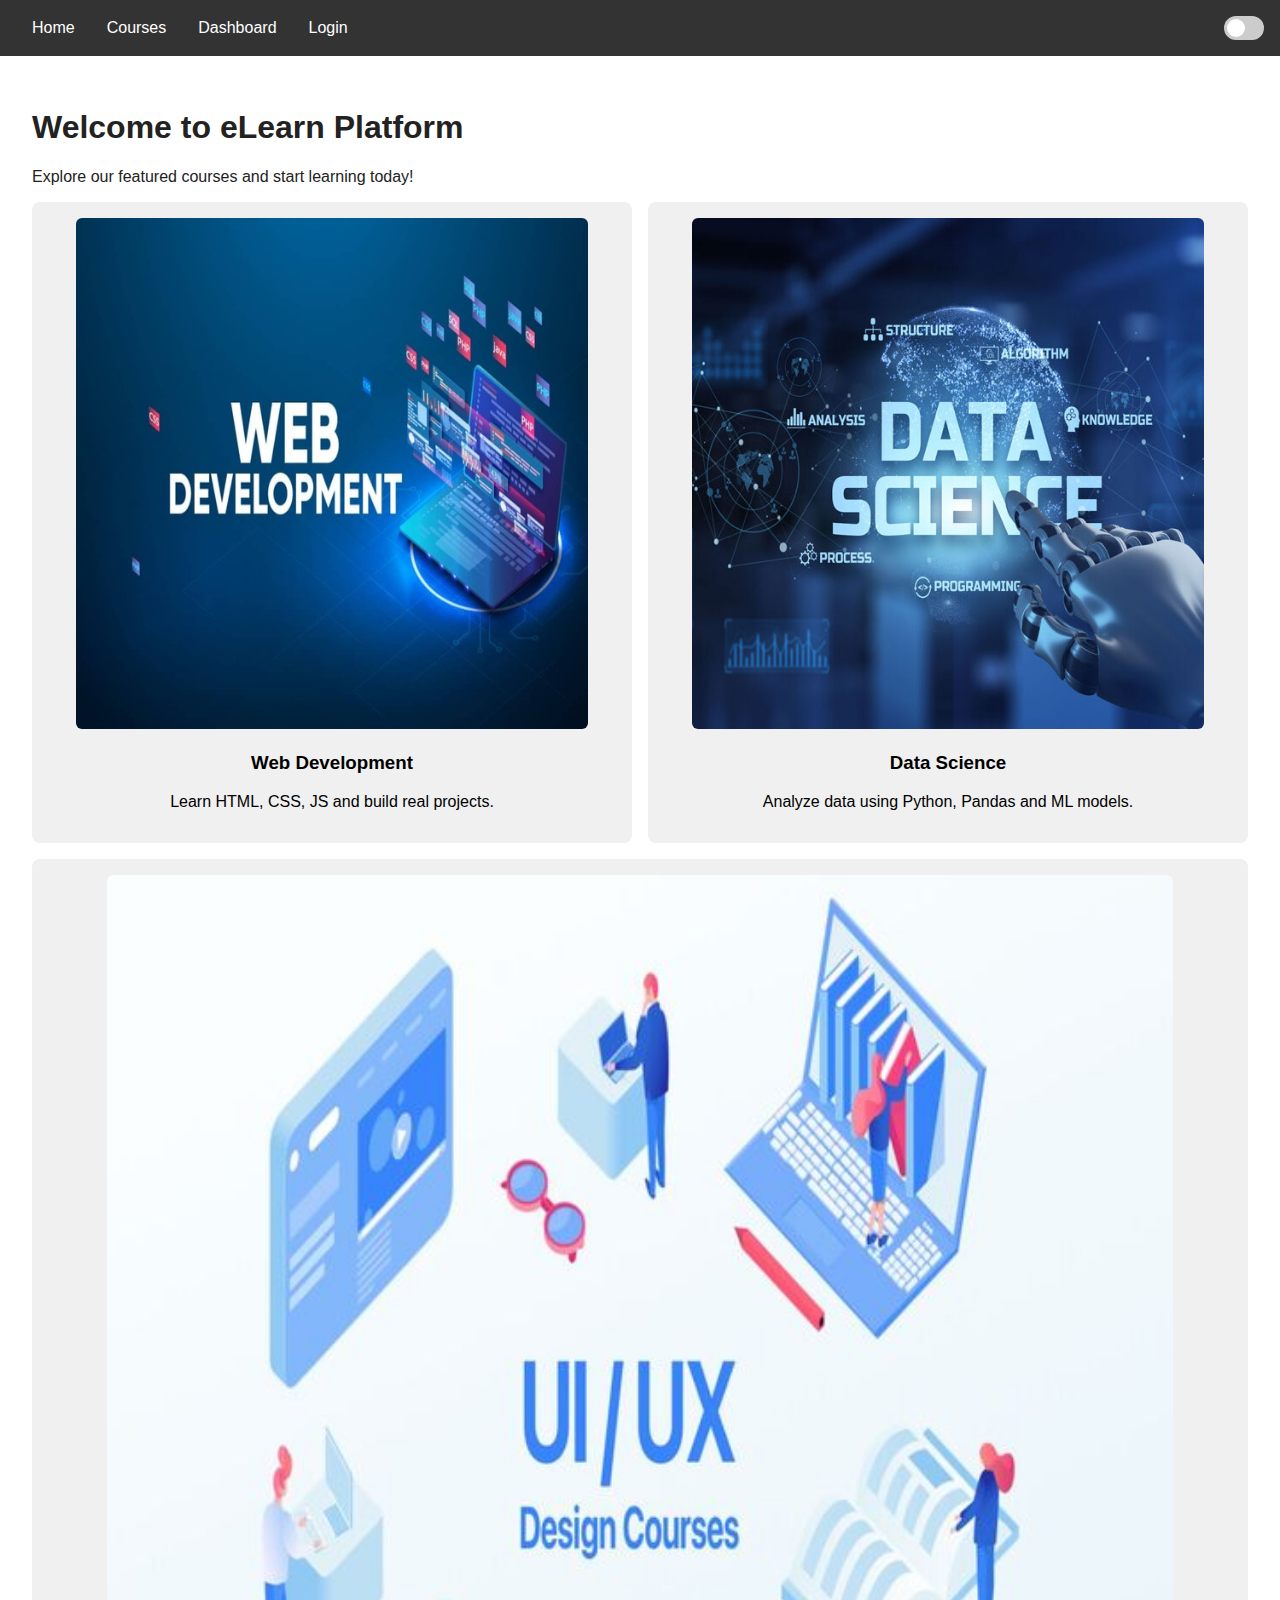
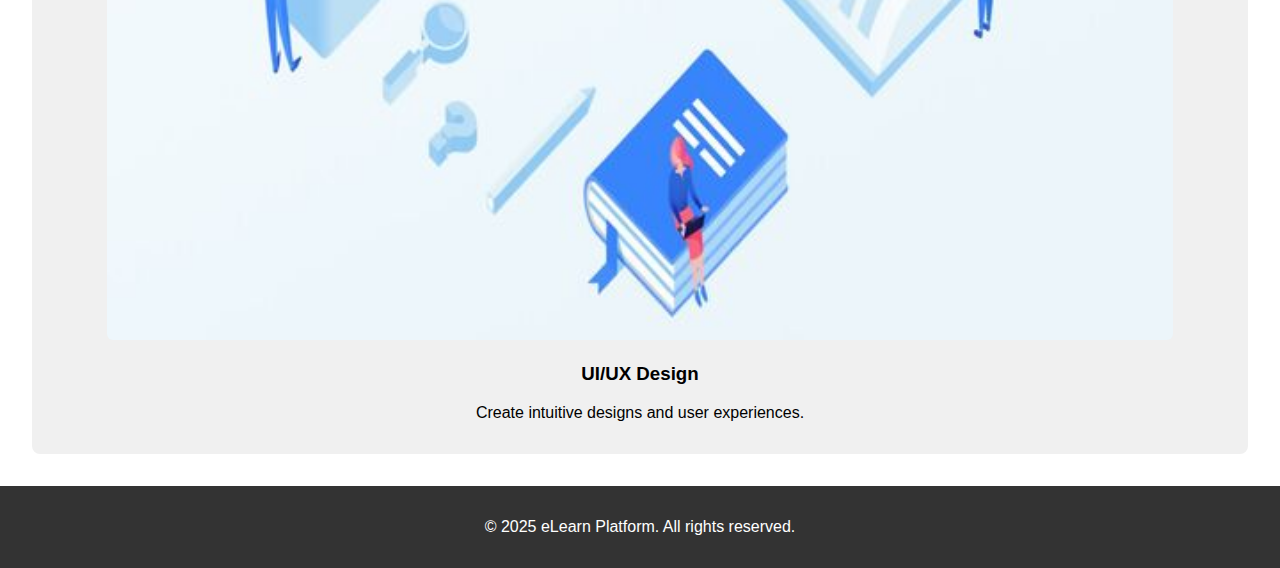
<file: index.html>
<!DOCTYPE html>
<html lang="en">
<head>
  <meta charset="UTF-8" />
  <meta name="viewport" content="width=device-width, initial-scale=1.0" />
  <meta http-equiv="X-UA-Compatible" content="IE=edge" />
  <title>eLearn Platform</title>
  <link rel="stylesheet" href="style.css" />
</head>
<body class="light">
  <div class="wrapper">
    <nav class="navbar">
      <a href="index.html">Home</a>
      <a href="courses.html">Courses</a>
      <a href="dashboard.html">Dashboard</a>
      <a href="login.html">Login</a>
      <label class="theme-switch">
        <input type="checkbox" id="themeToggle" />
        <span class="slider"></span>
      </label>
    </nav>

    <main class="container">
      <h1>Welcome to eLearn Platform</h1>
      <p>Explore our featured courses and start learning today!</p>

      <div class="row">
        <div class="course-card">
          <img src="01.jpg" alt="Course 1" />
          <h3>Web Development</h3>
          <p>Learn HTML, CSS, JS and build real projects.</p>
        </div>
        <div class="course-card">
          <img src="02.jpg" alt="Course 2" />
          <h3>Data Science</h3>
          <p>Analyze data using Python, Pandas and ML models.</p>
        </div>
        <div class="course-card">
          <img src="03.jpg" alt="Course 3" />
          <h3>UI/UX Design</h3>
          <p>Create intuitive designs and user experiences.</p>
        </div>
      </div>
    </main>

    <footer>
      <p>&copy; 2025 eLearn Platform. All rights reserved.</p>
    </footer>
  </div>

  <script src="script.js"></script>
</body>
</html>
</file>
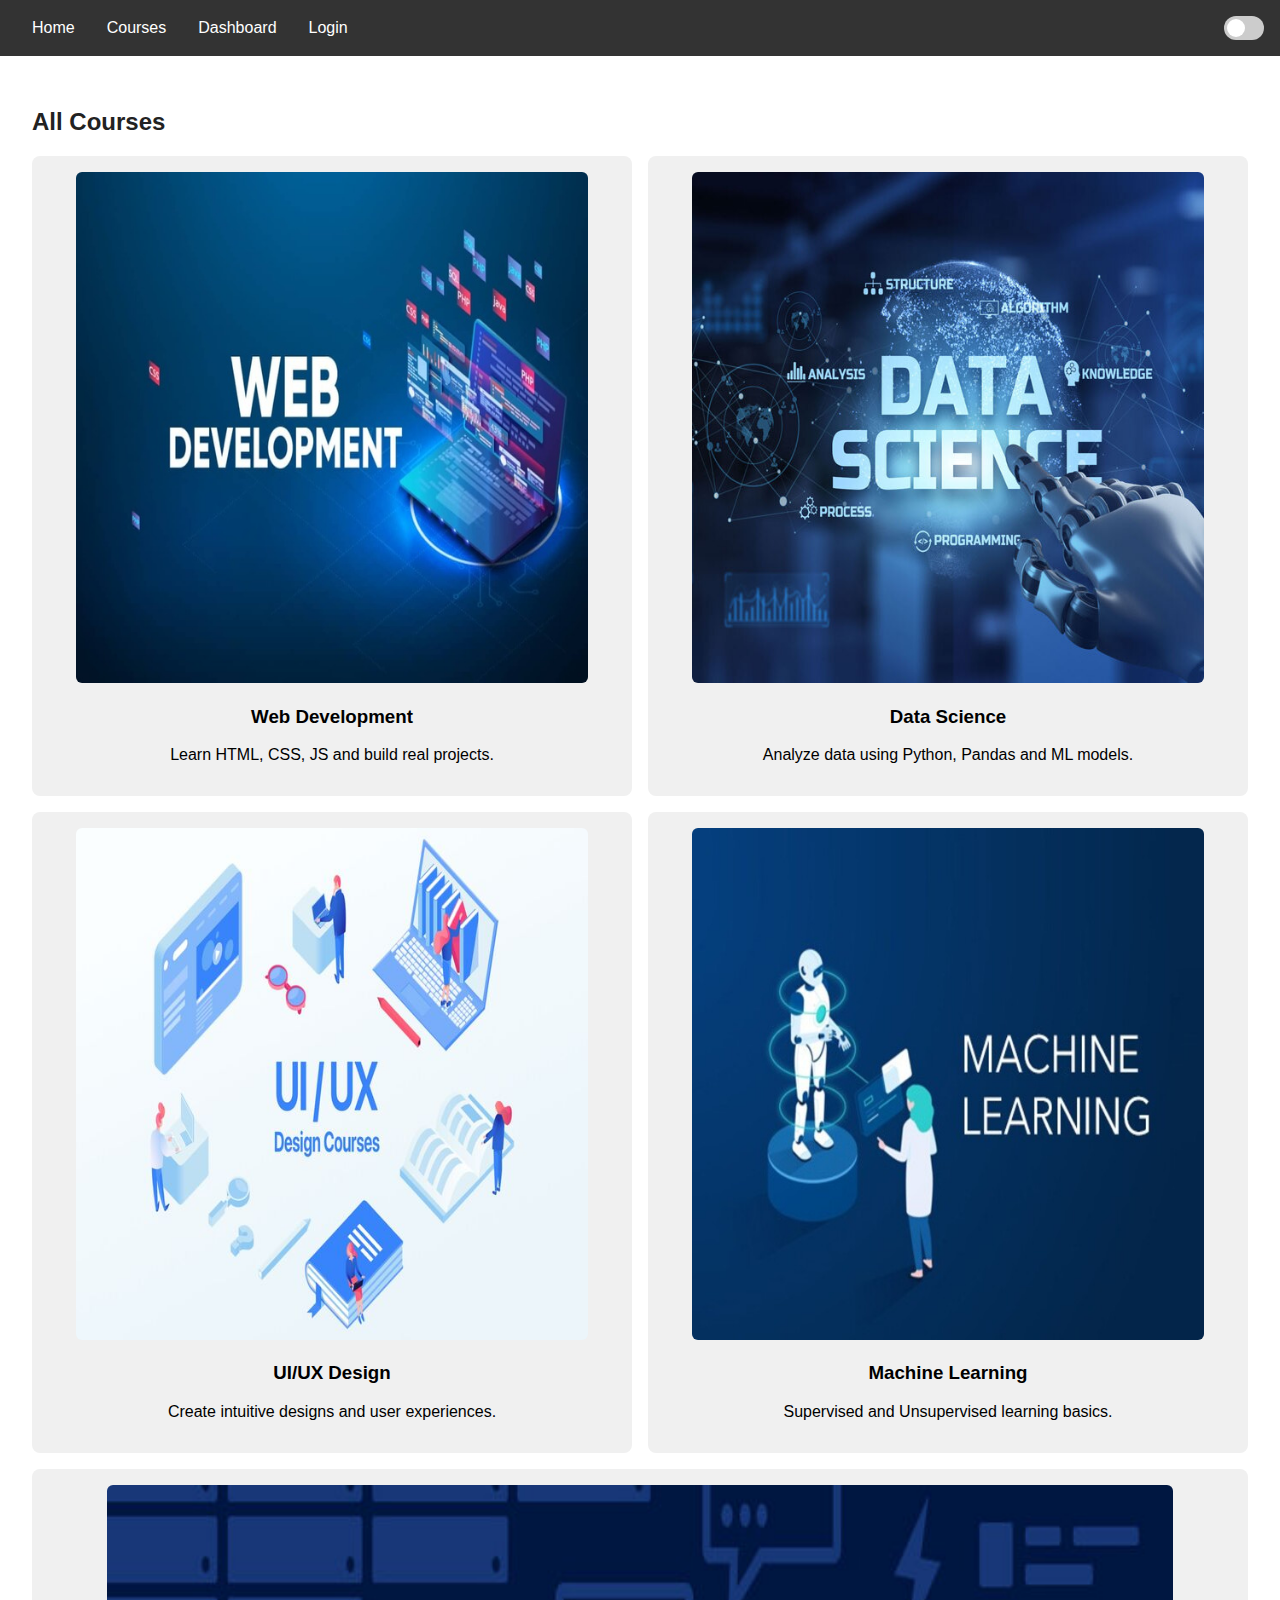
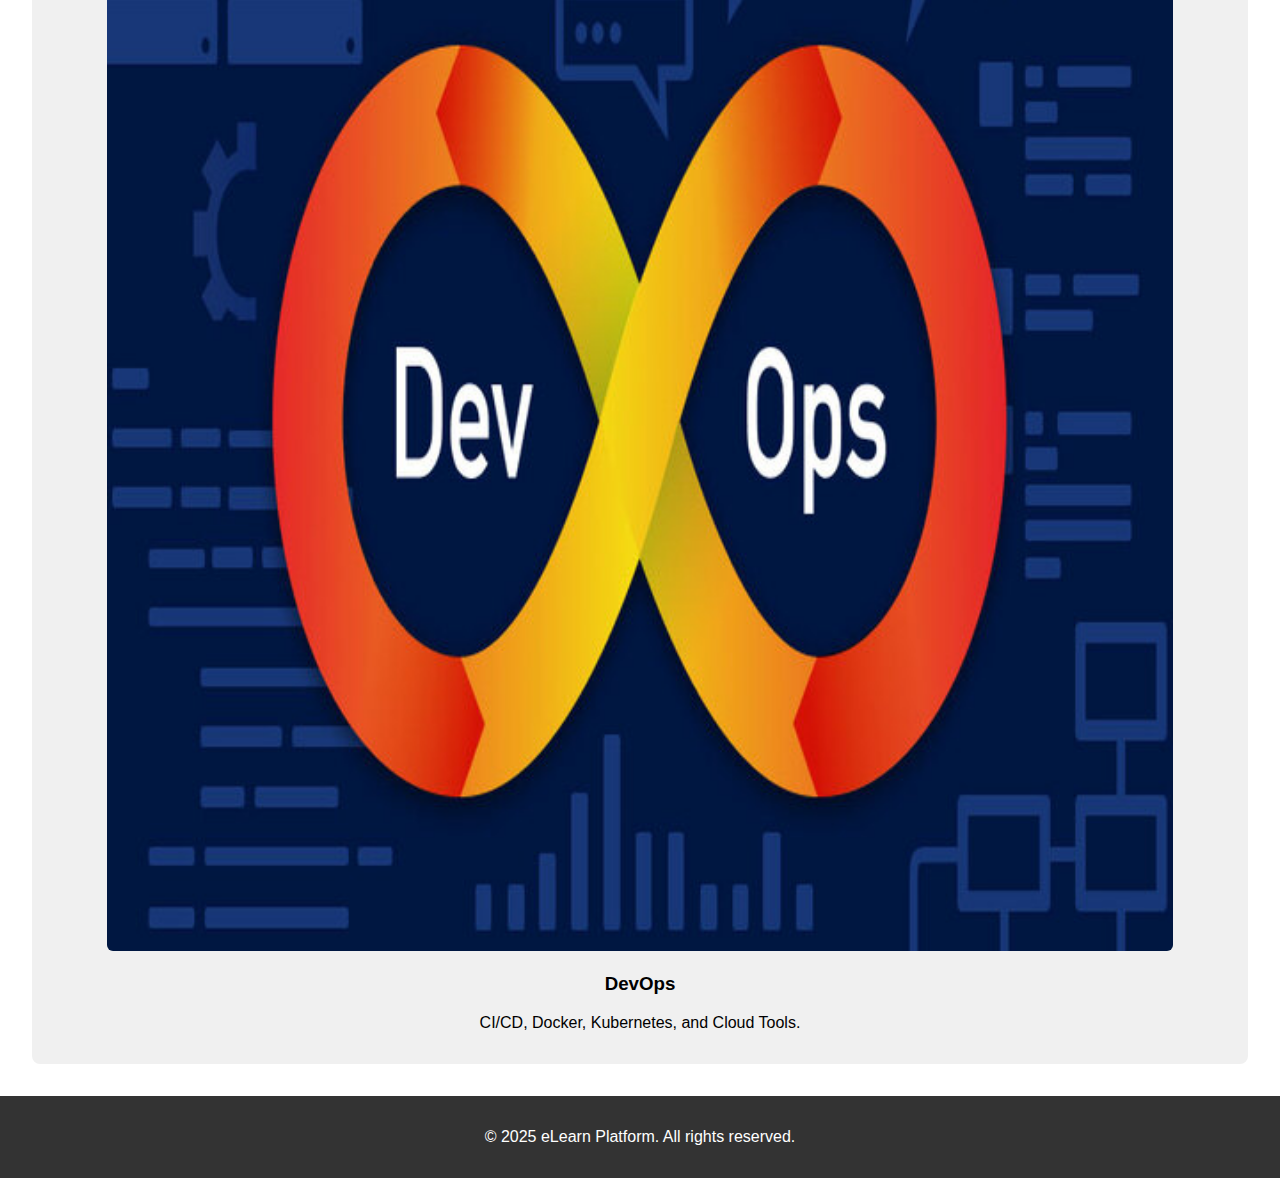
<file: courses.html>
<!DOCTYPE html>
<html lang="en">
<head>
  <meta charset="UTF-8">
  <meta name="viewport" content="width=device-width, initial-scale=1.0">
  <title>Courses - eLearn</title>
  <link rel="stylesheet" href="style.css">
</head>
<body class="light">
  <div class="wrapper">
    <nav class="navbar">
      <a href="index.html">Home</a>
      <a href="courses.html">Courses</a>
      <a href="dashboard.html">Dashboard</a>
      <a href="login.html">Login</a>
      <label class="theme-switch">
        <input type="checkbox" id="themeToggle">
        <span class="slider"></span>
      </label>
    </nav>

    <main class="container">
      <h2>All Courses</h2>
      <div class="row">
         <div class="course-card">
          <img src="01.jpg" alt="Course 1" />
          <h3>Web Development</h3>
          <p>Learn HTML, CSS, JS and build real projects.</p>
        </div>
        <div class="course-card">
          <img src="02.jpg" alt="Course 2" />
          <h3>Data Science</h3>
          <p>Analyze data using Python, Pandas and ML models.</p>
        </div>
        <div class="course-card">
          <img src="03.jpg" alt="Course 3" />
          <h3>UI/UX Design</h3>
          <p>Create intuitive designs and user experiences.</p>
        </div>
        <div class="course-card">
          <img src="04.jpg" alt="Course 4">
          <h3>Machine Learning</h3>
          <p>Supervised and Unsupervised learning basics.</p>
        </div>
        <div class="course-card">
          <img src="05.jpg" alt="Course 5">
          <h3>DevOps</h3>
          <p>CI/CD, Docker, Kubernetes, and Cloud Tools.</p>
        </div>
      </div>
    </main>

    <footer>
      <p>&copy; 2025 eLearn Platform. All rights reserved.</p>
    </footer>
  </div>
  <script src="script.js"></script>
</body>
</html>
</file>
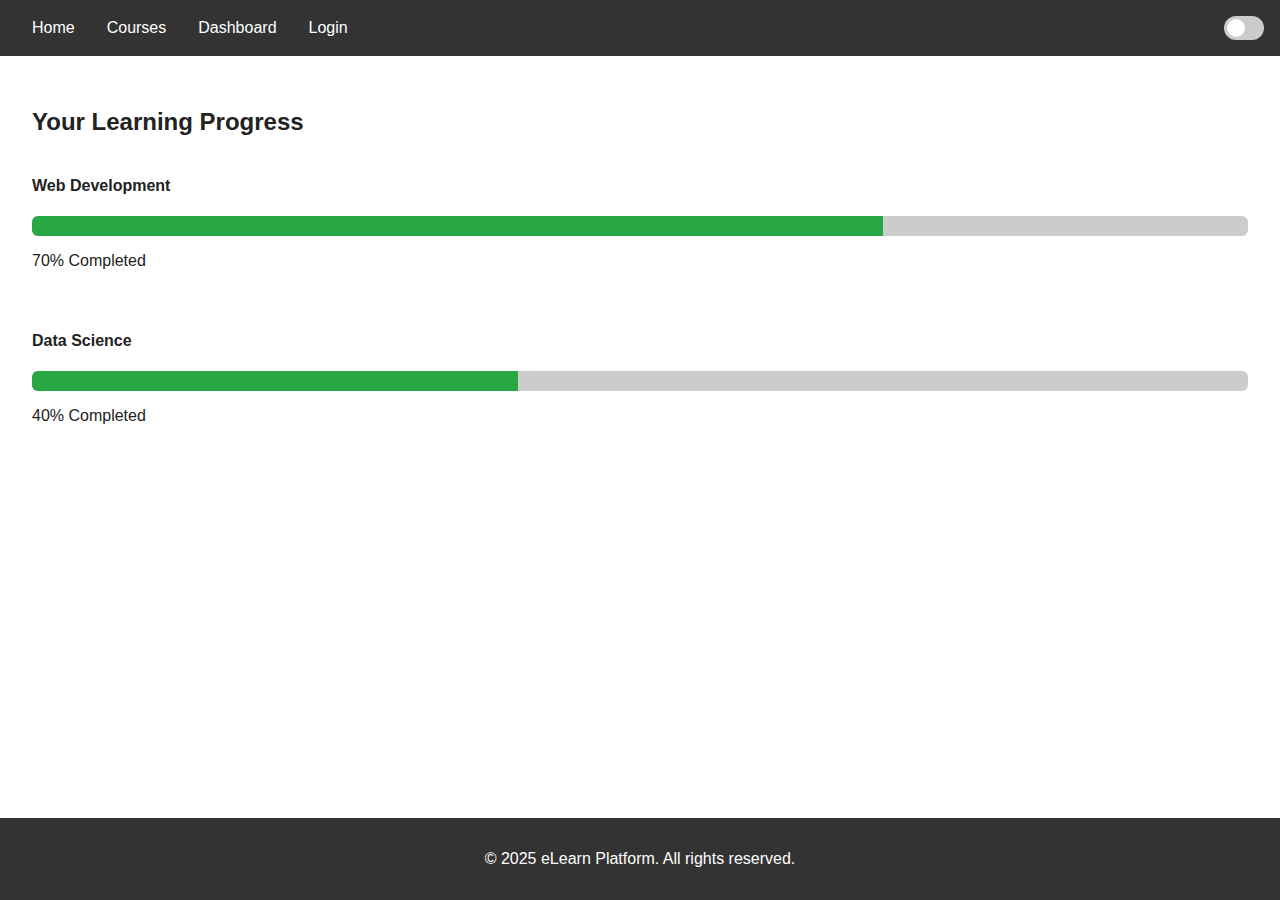
<file: dashboard.html>
<!DOCTYPE html>
<html lang="en">
<head>
  <meta charset="UTF-8">
  <meta name="viewport" content="width=device-width, initial-scale=1.0">
  <title>Dashboard - eLearn</title>
  <link rel="stylesheet" href="style.css">
</head>
<body class="light">
  <div class="wrapper">
    <nav class="navbar">
      <a href="index.html">Home</a>
      <a href="courses.html">Courses</a>
      <a href="dashboard.html">Dashboard</a>
      <a href="login.html">Login</a>
      <label class="theme-switch">
        <input type="checkbox" id="themeToggle">
        <span class="slider"></span>
      </label>
    </nav>

    <main class="container">
      <h2>Your Learning Progress</h2>
      <div class="dashboard-cards">
        <div class="course-progress">
          <h4>Web Development</h4>
          <div class="progress">
            <div class="progress-bar" data-percent="70"></div>
          </div>
          <p>70% Completed</p>
        </div>

        <div class="course-progress">
          <h4>Data Science</h4>
          <div class="progress">
            <div class="progress-bar" data-percent="40"></div>
          </div>
          <p>40% Completed</p>
        </div>
      </div>
    </main>

    <footer>
      <p>&copy; 2025 eLearn Platform. All rights reserved.</p>
    </footer>
  </div>
  <script src="script.js"></script>
</body>
</html>
</file>
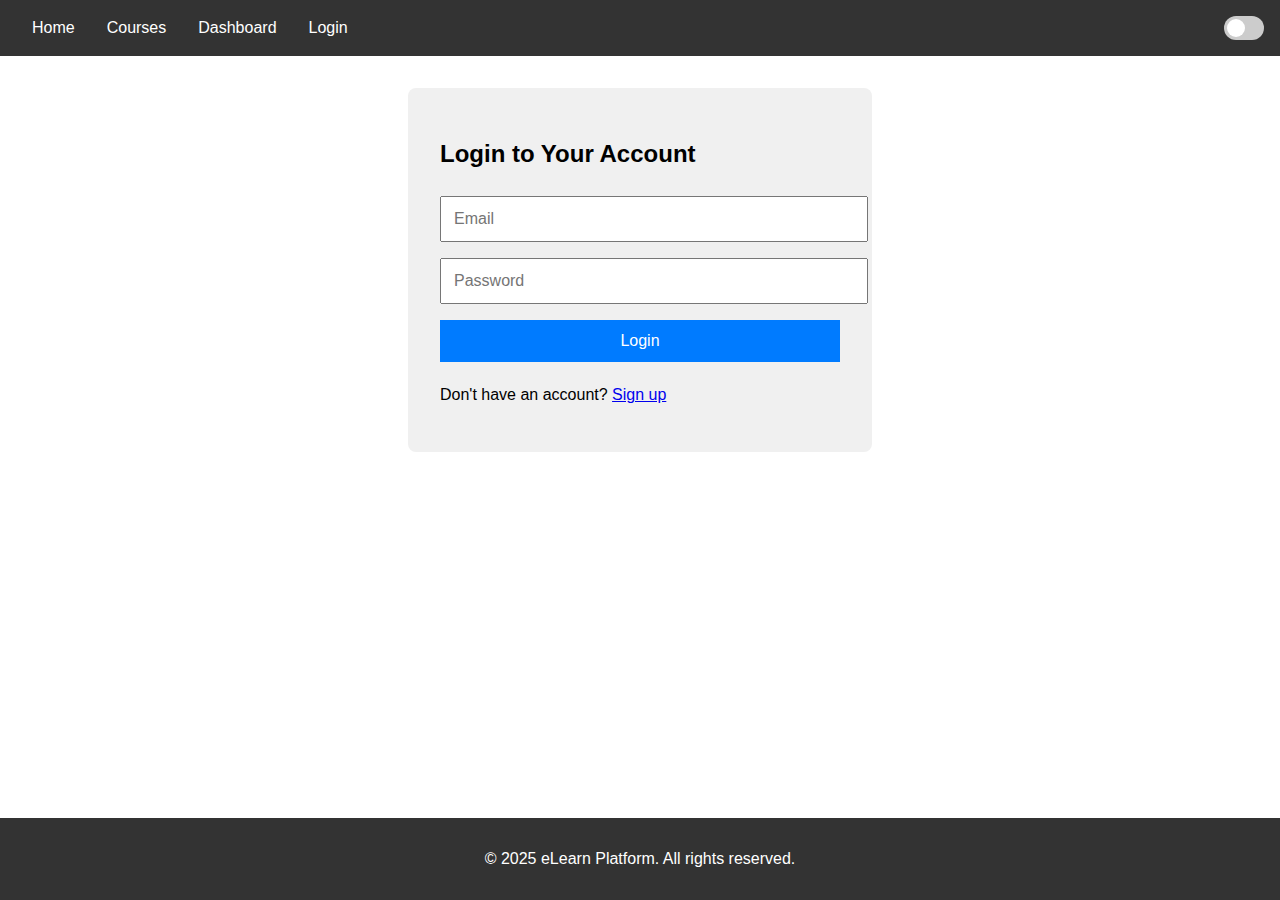
<file: login.html>
<!DOCTYPE html>
<html lang="en">
<head>
  <meta charset="UTF-8">
  <meta name="viewport" content="width=device-width, initial-scale=1.0">
  <title>Login - eLearn</title>
  <link rel="stylesheet" href="style.css">
</head>
<body class="light">
  <div class="wrapper">
    <nav class="navbar">
      <a href="index.html">Home</a>
      <a href="courses.html">Courses</a>
      <a href="dashboard.html">Dashboard</a>
      <a href="login.html">Login</a>
      <label class="theme-switch">
        <input type="checkbox" id="themeToggle">
        <span class="slider"></span>
      </label>
    </nav>

    <main class="container">
      <div class="form-container">
        <h2>Login to Your Account</h2>
        <form>
          <input type="email" placeholder="Email" required>
          <input type="password" placeholder="Password" required>
          <button type="submit">Login</button>
          <p>Don't have an account? <a href="signup.html">Sign up</a></p>
        </form>
      </div>
    </main>

    <footer>
      <p>&copy; 2025 eLearn Platform. All rights reserved.</p>
    </footer>
  </div>
  <script src="script.js"></script>
</body>
</html>
</file>
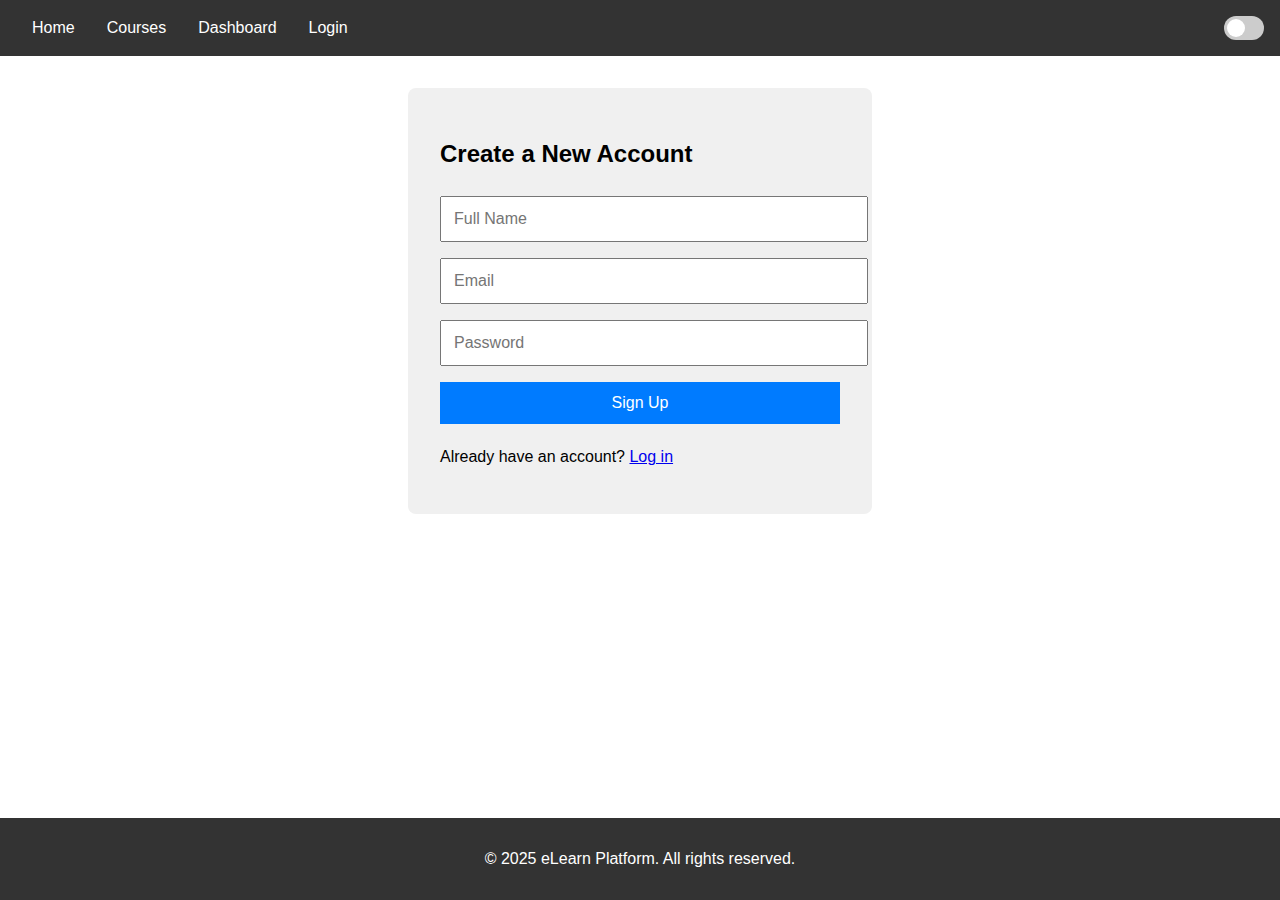
<file: signup.html>
<!DOCTYPE html>
<html lang="en">
<head>
  <meta charset="UTF-8">
  <meta name="viewport" content="width=device-width, initial-scale=1.0">
  <title>Sign Up - eLearn</title>
  <link rel="stylesheet" href="style.css">
</head>
<body class="light">
  <div class="wrapper">
    <nav class="navbar">
      <a href="index.html">Home</a>
      <a href="courses.html">Courses</a>
      <a href="dashboard.html">Dashboard</a>
      <a href="login.html">Login</a>
      <label class="theme-switch">
        <input type="checkbox" id="themeToggle">
        <span class="slider"></span>
      </label>
    </nav>

    <main class="container">
      <div class="form-container">
        <h2>Create a New Account</h2>
        <form>
          <input type="text" placeholder="Full Name" required>
          <input type="email" placeholder="Email" required>
          <input type="password" placeholder="Password" required>
          <button type="submit">Sign Up</button>
          <p>Already have an account? <a href="login.html">Log in</a></p>
        </form>
      </div>
    </main>

    <footer>
      <p>&copy; 2025 eLearn Platform. All rights reserved.</p>
    </footer>
  </div>
  <script src="script.js"></script>
</body>
</html>
</file>
<file: style.css>
body {
  margin: 0;
  font-family: Arial, sans-serif;
  transition: background-color 0.3s, color 0.3s;
}

body.light {
  background-color: #fff;
  color: #222;
}

body.dark {
  background-color: #121212;
  color: #e0e0e0;
}

.wrapper {
  display: flex;
  flex-direction: column;
  min-height: 100vh;
}

.navbar {
  display: flex;
  justify-content: space-between;
  align-items: center;
  padding: 1rem;
  background-color: #333;
  color: white;
  flex-wrap: wrap;
}

.navbar a {
  color: white;
  text-decoration: none;
  margin: 0 1rem;
}

.container {
  flex: 1;
  padding: 2rem;
}

.row {
  display: flex;
  flex-wrap: wrap;
  gap: 1rem;
  justify-content: space-between;
}

.course-card {
  flex: 1 1 30%;
  color: black;
  background-color: #f0f0f0;
  padding: 1rem;
  border-radius: 8px;
  text-align: center;
}

.course-card img {
  width: 90%;
  height: auto;
  border-radius: 6px;
}

footer {
  text-align: center;
  padding: 1rem;
  background-color: #333;
  color: white;
  margin-top: auto;
}

.form-container {
  max-width: 400px;
  margin: auto;
  background: #f0f0f0;
  color: black;
  padding: 2rem;
  border-radius: 8px;
}

.form-container form input,
.form-container form button {
  width: 100%;
  margin: 0.5rem 0;
  padding: 0.75rem;
  font-size: 1rem;
}

.form-container form button {
  background-color: #007BFF;
  color: white;
  border: none;
  cursor: pointer;
}

.dashboard-cards {
  display: flex;
  flex-direction: column;
  gap: 1.5rem;
}

.progress {
  width: 100%;
  background-color: #ccc;
  border-radius: 6px;
  overflow: hidden;
  height: 20px;
}

.progress-bar {
  height: 100%;
  background-color: #28a745;
  width: 0;
}

.theme-switch {
  position: relative;
  display: inline-block;
  width: 40px;
  height: 24px;
  margin-left: auto;
}

.theme-switch input {
  opacity: 0;
  width: 0;
  height: 0;
}

.slider {
  position: absolute;
  cursor: pointer;
  top: 0;
  left: 0;
  right: 0;
  bottom: 0;
  background-color: #ccc;
  transition: 0.4s;
  border-radius: 24px;
}

.slider:before {
  position: absolute;
  content: "";
  height: 18px;
  width: 18px;
  left: 3px;
  bottom: 3px;
  background-color: white;
  transition: 0.4s;
  border-radius: 50%;
}

input:checked + .slider {
  background-color: #2196f3;
}

input:checked + .slider:before {
  transform: translateX(16px);
}

@media (max-width: 768px) {
  .row {
    flex-direction: column;
  }
  .course-card {
    flex: 1 1 100%;
  }
}
</file>
